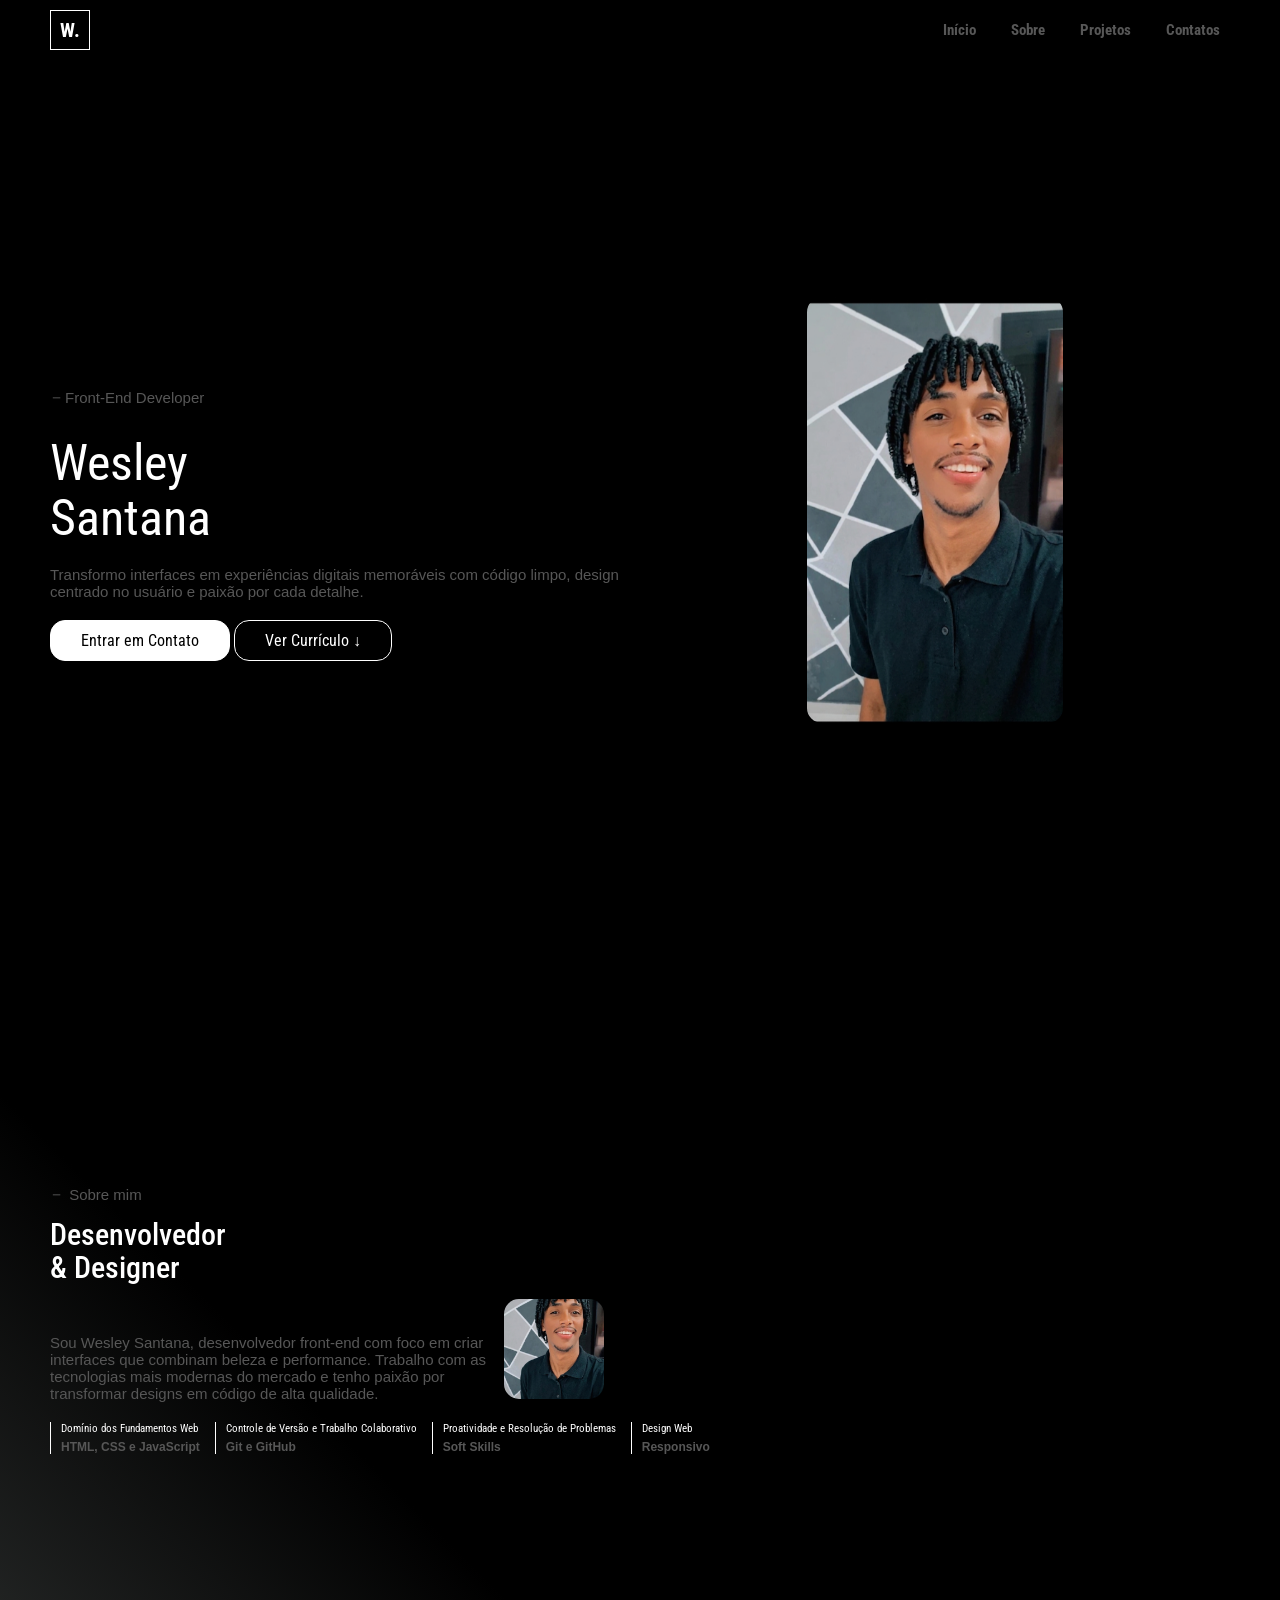
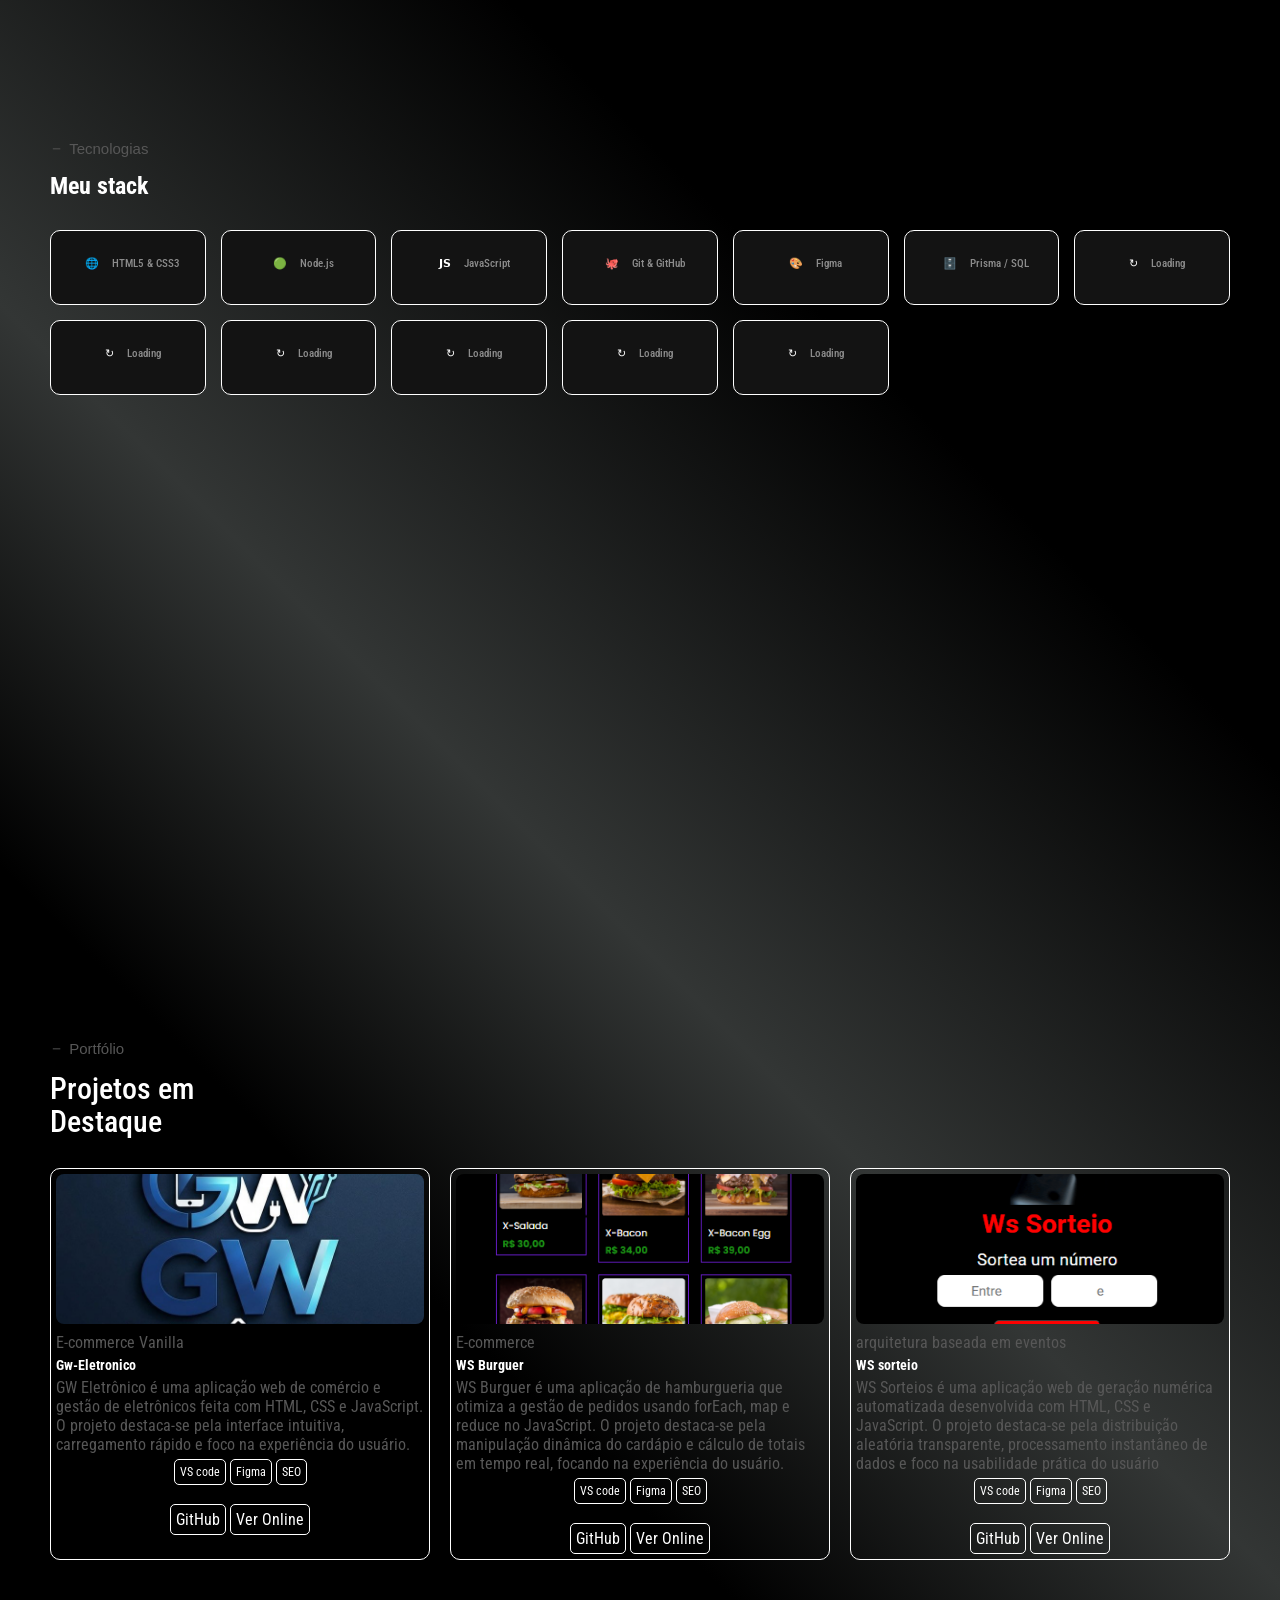
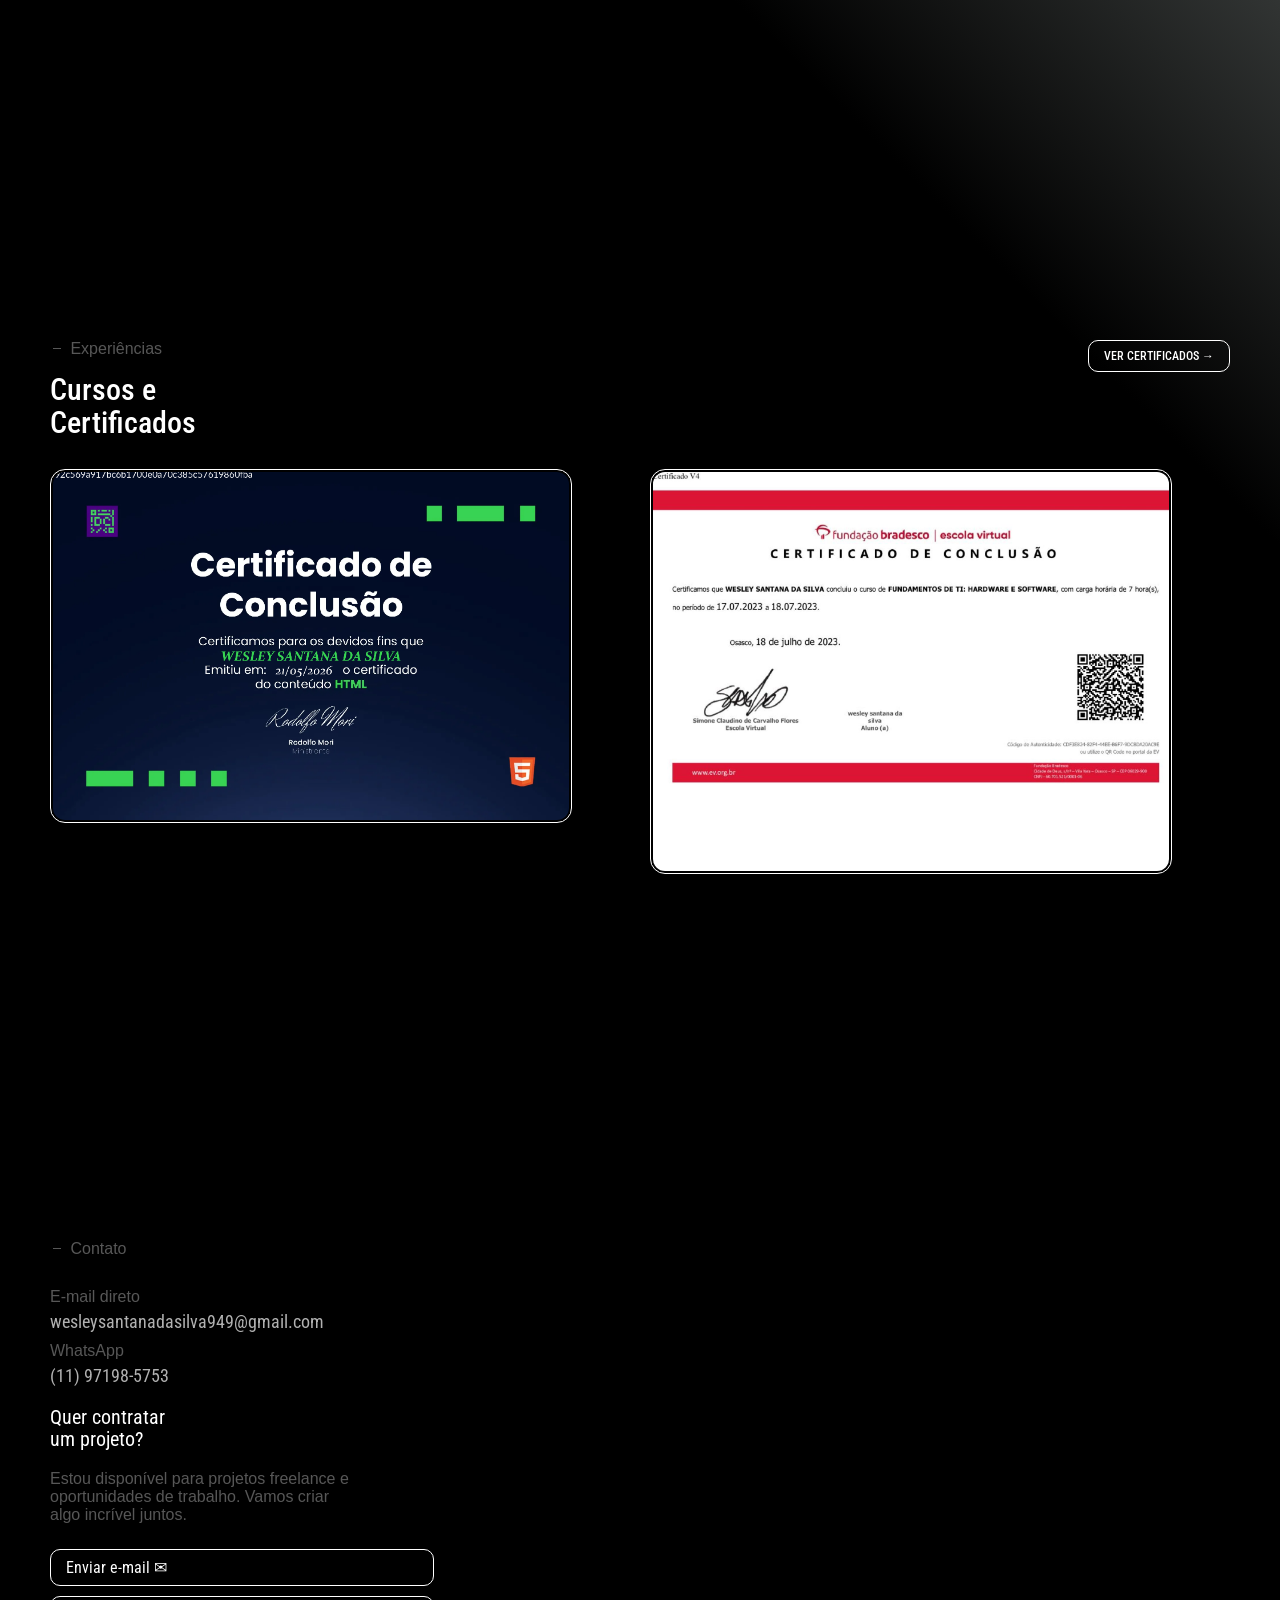
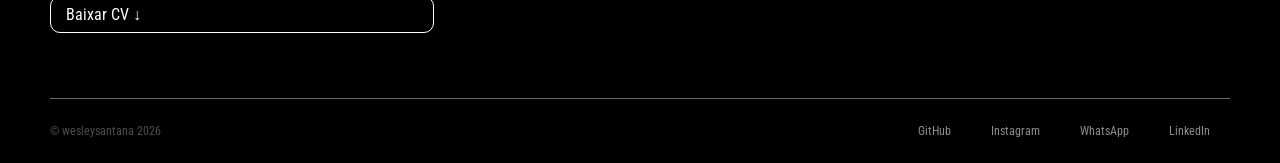
<file: index.html>
<!DOCTYPE html>
<html lang="pt-BR">

<head>
    <meta charset="UTF-8">
    <meta name="viewport" content="width=device-width, initial-scale=1.0">
    
    <link rel="preconnect" href="https://fonts.googleapis.com">
    <link rel="preconnect" href="https://fonts.gstatic.com" crossorigin>
    <link href="https://fonts.googleapis.com/css2?family=Geist+Pixel&family=Roboto+Condensed:ital,wght@0,100..900;1,100..900&display=swap" rel="stylesheet">

    <link rel="stylesheet" href="./css/style.css">
    <link rel="stylesheet" href="./css/responsive.css">
    
    <title>Portfólio | Wesley Santana</title>
</head>

<body>

    <main>

        <header>
            <p class="p-header">W.</p>

            <nav class="header-links">
                <a class="nav1" href="#">Início</a>
                <a class="nav1" href="#sobre-mim">Sobre</a>
                <a class="nav1" href="#projetos">Projetos</a>
                <a class="nav1" href="#contatos">Contatos</a>
            </nav>
        </header>

        <section class="section1">

            <div class="caixa-esquerda">
                <p class="p-frontEnd">&#69707;Front-End Developer</p>

                <h1 class="nome-wesley">Wesley <br> Santana</h1>

                <p class="p-texto-esquerdo">
                    Transformo interfaces em experiências digitais memoráveis com código limpo,
                    design centrado no usuário e paixão por cada detalhe.
                </p>

                <a class="btn-contato" href="https://api.whatsapp.com/send/?phone=5511971985753&text=Ol%C3%A1!%20Gostaria%20de%20obter%20mais%20informa%C3%A7%C3%B5es%20sobre%20o%20projeto%20de%20frontend." target="_blank" rel="noopener noreferrer">Entrar em Contato</a>
                <a class="btn-curriculo" href="https://drive.google.com/file/d/1Bwx272pilfspGOY_sCBXmdwWsP1LOHUI/view?usp=sharing" target="_blank" rel="noopener noreferrer">Ver Currículo &#8595;</a>
            </div>
            <div class="caixa-direita">
                <img class="foto-principal" src="./assets/imagens/IMG_2210.PNG" alt="Foto de perfil de Wesley Santana">
            </div>

           

        </section>

        <section id="sobre-mim" class="section-sobre-mim">

           
         

            <div class="direita-sobre-mim">
                <p class="p-sobre-mim">&#69707; Sobre mim</p>

                <h2 class="h2-sobre-mim">Desenvolvedor <br> & Designer</h2>

                <p class="p-texto-sobre-mim">
                    Sou Wesley Santana, desenvolvedor front-end com foco em criar interfaces que combinam beleza e performance. Trabalho com as tecnologias mais modernas do mercado e tenho paixão por transformar designs em código de alta qualidade.
                </p>

                
                <img class="foto-sobre-mim" src="./assets/imagens/IMG_2210.PNG" alt="Foto de Wesley Santana">

                <ul class="ul-sobre-mim">
                    <li class="li-sobre-mim">Domínio dos Fundamentos Web <br> <span class="span-li">HTML, CSS e JavaScript</span></li>
                    <li class="li-sobre-mim">Controle de Versão e Trabalho Colaborativo <br> <span class="span-li">Git e GitHub</span></li>
                    <li class="li-sobre-mim">Proatividade e Resolução de Problemas <br> <span class="span-li">Soft Skills</span></li>
                    <li class="li-sobre-mim">Design Web <br> <span class="span-li">Responsivo</span></li>
                </ul>
            </div>

        </section>

        <section class="section-stack">

            <p class="p-stack">&#69707; Tecnologias</p>

            <h2 class="h2-stack">Meu stack</h2>

            <ul class="meus-stacks">
                <li class="stack" id="stack1"><span class="icon">🌐</span> HTML5 & CSS3</li>
                <li class="stack" id="stack2"><span class="icon">🟢</span> Node.js</li>
                <li class="stack" id="stack3"><span class="icon">𝗝𝗦</span> JavaScript</li>
                <li class="stack" id="stack4"><span class="icon">🐙</span> Git & GitHub</li>
                <li class="stack" id="stack5"><span class="icon">🎨</span> Figma</li>
                <li class="stack" id="stack6"><span class="icon">🗄️</span> Prisma / SQL</li>
                <li class="stack" id="stack7"><span class="icon">↻</span> Loading </li>
                <li class="stack" id="stack8"><span class="icon">↻</span> Loading </li>
                <li class="stack" id="stack9"><span class="icon">↻</span> Loading </li>
                <li class="stack" id="stack10"><span class="icon">↻</span> Loading </li>
                <li class="stack" id="stack11"><span class="icon">↻</span> Loading </li>
                <li class="stack" id="stack12"><span class="icon">↻</span> Loading </li>
            </ul>

        </section>

        <section id="projetos" class="section-portifolio">

            <p class="p-portifolio">&#69707; Portfólio</p>

            <h2 class="h2-portifolio">Projetos em <br> Destaque</h2>

            <ul class="ul-projetos">
                <li class="projeto">
                    </li>
            </ul>

        </section>

        <section id="certificados" class="section-cursos-certificados">

            <p class="p-certificado">&#69707; Experiências</p>
            <h2 class="h2-certificado">Cursos e <br> Certificados</h2>
            <a class="a-certificado" href="./certificados.html">VER CERTIFICADOS &#8594;</a>

            <ul class="caixa-certificados">
                <li class="certificados">
                    <img class="img-certificado" src="./assets/imagens/Certificados/Certificado - HTML - Front End Club.png" alt="Certificado HTML - Front End Club">
                </li>

                <li class="certificados">
                    <img class="img-certificado" src="./assets/imagens/Certificados/Fundamentos-de-TI-Hardware-e-Software (1).jpg" alt="Certificado Fundamentos de TI">
                </li>
            </ul>

        </section>

    </main>

    <footer id="contatos">

        <p class="p-footer1">&#69707; Contato</p>

        <div class="email-diretoWhatsApp">
            <p class="nome-email-direto">E-mail direto</p>
            <a class="email" href="mailto:wesleysantanadasilva949@gmail.com">wesleysantanadasilva949@gmail.com</a>

            <p class="nome-WhatsApp">WhatsApp</p>
            <a class="numero-telefone" href="https://api.whatsapp.com/send/?phone=5511971985753&text=Ol%C3%A1!%20Gostaria%20de%20obter%20mais%20informa%C3%A7%C3%B5es%20sobre%20o%20projeto%20de%20frontend." target="_blank" rel="noopener noreferrer">(11) 97198-5753</a>
        </div>

        <h2 class="h2-footer">Quer contratar <br> um projeto?</h2>

        <p class="p-footer">Estou disponível para projetos freelance e oportunidades de trabalho. Vamos criar algo incrível juntos.</p>

        <a href="mailto:wesleysantanadasilva949@gmail.com" target="_blank" rel="noopener noreferrer" class="btn-email">Enviar e-mail &#9993;</a>
        <a href="https://drive.google.com/file/d/1Bwx272pilfspGOY_sCBXmdwWsP1LOHUI/view?usp=sharing" target="_blank" rel="noopener noreferrer" class="btn-email">Baixar CV &#8595;</a>

        <div class="links-redes-sociais">
            <p class="copyright">&copy; wesleysantana 2026</p>

            <a class="a-footer" href="https://github.com/W-S-WesleySantana" target="_blank" rel="noopener noreferrer">GitHub</a>
            <a class="a-footer" href="#" target="_blank" rel="noopener noreferrer">Instagram</a>
            <a class="a-footer" href="https://api.whatsapp.com/send/?phone=5511971985753&text=Ol%C3%A1!" target="_blank" rel="noopener noreferrer">WhatsApp</a>
            <a class="a-footer" href="http://www.linkedin.com/in/wesley-santana-86902819b" target="_blank" rel="noopener noreferrer">LinkedIn</a>
        </div>

    </footer>

    <script src="./js/script.js"></script>
</body>

</html>
</file>
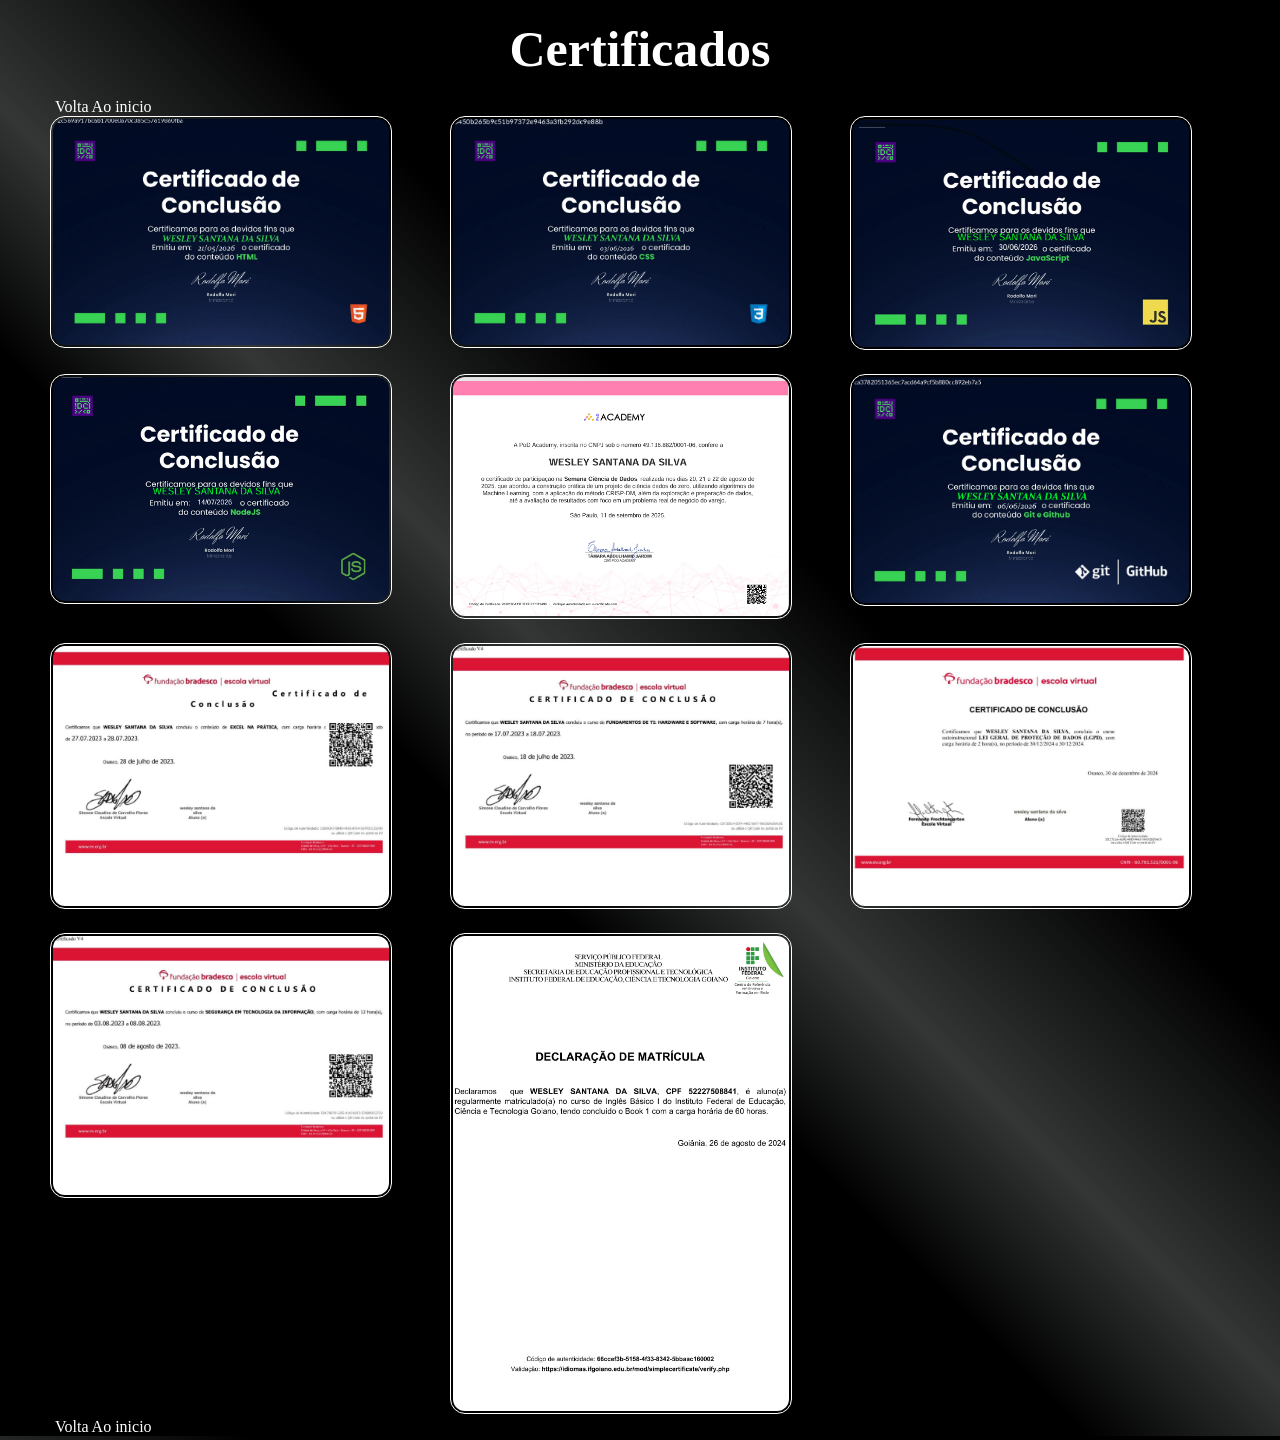
<file: certificados.html>
<!DOCTYPE html>
<html lang="Pt-br">
<head>
    <meta charset="UTF-8">
    <meta name="viewport" content="width=device-width, initial-scale=1.0">
        <link rel="stylesheet" href="./css/certificados.css">
        <link rel="stylesheet" href="./css/responsive.css">
   
    <title>Certificados</title>
</head>
<body>

    <main>

        <h1>Certificados</h1>

        <a href="./index.html#certificados">Volta Ao inicio</a>


        <ul class="caixa-certificados">

            <li class="certificados">

        <img class="img-certificado" src="" alt="Certificado Html">

             </li>

        </ul>



        <a href="./index.html#certificados">Volta Ao inicio</a>


    </main>



    <script src="./js/certificados.js"></script>
</body>
</html>
</file>
<file: css/style.css>
* {
    font-family: "Roboto Condensed", sans-serif;
    margin: 0;
    padding: 0;
    box-sizing: border-box;
    color: #ffffff;
}

body {
    background: linear-gradient(45deg, rgba(0, 0, 0, 1) 40%, rgb(51, 54, 53) 49%, rgba(0, 0, 0, 1) 62%);
    min-height: 100vh;
}

main {
    margin: 0 50px;
}

/* Header */

header {
    width: 100%;
    height: auto;
    display: flex;
    justify-content: space-between;
    align-items: center;
    padding: 10px 0;
}

.p-header {
    display: flex;
    width: 40px;
    height: 40px;
    border: 1px solid white;
    justify-content: center;
    align-items: center;
    color: white;
    font-weight: 700;
    font-size: 20px;
}

.header-links {
    display: flex;
    gap: 15px;
}

.nav1 {
    text-decoration: none;
    color: #575757;
    font-weight: bold;
    font-size: 15px;
    padding: 10px;
    transition: color 0.3s ease;
}

.nav1:hover {
    color: #ffffff;
}


section {
    display: flex;
    min-height: 100vh;
    padding: 10px 0;
}

.section1 {
    display: flex;
    flex-direction: row;
    align-items: center;
    justify-content: space-between;
    width: 100%;
}


.caixa-esquerda {
    width: 50%;

}

.p-frontEnd {
    font-family: "Geist Pixel", sans-serif;
    font-size: 15px;
    color: #575757;
    margin: 30px 0;
}

.nome-wesley {
    font-size: 50px;
    line-height: 1.1;
    font-weight: 400;
    display: inline-block;

}

.p-texto-esquerdo {
    font-family: "Geist Pixel", sans-serif;
    font-size: 15px;
    color: #575757;
    margin: 20px 0;
}

.btn-contato,
.btn-curriculo {
    display: inline-block;
    text-decoration: none;
    color: #000000;
    border: 1px solid #ffffff;
    padding: 10px 30px;
    border-radius: 15px;
    cursor: pointer;
    background: #ffffff;
    transition: background 0.3s, color 0.3s;
}

.btn-contato:hover {
    background: #000000;
    color: #ffffff;
}

.btn-curriculo {
    background: #000000;
    color: #ffffff;
}

.btn-curriculo:hover {
    background: #ffffff;
    color: #000000;
}

.caixa-direita {
    width: 50%;
    display: flex;
    justify-content: center;
    align-items: center;
}

.foto-principal {
    width: 20vw;
    max-width: 320px;
    height: auto;
    border-radius: 15px;

    object-fit: cover;
}

/* SOBRE MIM */
.section-sobre-mim {
    min-height: 80vh;
    align-items: center;
}

.esquerda-sobre-mim {
    margin-right: 40px;
}

.foto-sobre-mim {
    width: 100px;
    height: 100px;
    object-fit: cover;
    border-radius: 15px;
    display: inline;
}

.p-sobre-mim {
    font-family: "Geist Pixel", sans-serif;
    font-size: 15px;
    color: #575757;
}

.h2-sobre-mim {
    font-size: 30px;
    margin: 15px 0;
    line-height: 1.1;
    font-weight: 500;
}

.p-texto-sobre-mim {
    font-family: "Geist Pixel", sans-serif;
    max-width: 450px;
    font-size: 15px;
    color: #575757;
    margin-bottom: 20px;
    display: inline-block;
}

.ul-sobre-mim {
    display: flex;
    gap: 15px;
}

.li-sobre-mim {
    list-style: none;
    font-size: 11px;
    border-left: 1px solid #ffffff;
    padding-left: 10px;
    font-weight: 400;
}

.span-li {
    font-family: "Geist Pixel", sans-serif;
    font-size: 12px;
    font-weight: bold;
    color: #575757;
    display: block;
    margin-top: 5px;
}

/* MEU STACK */

.section-stack {
    display: block;

    padding: 60px 0;
}

.p-stack {
    font-family: "Geist Pixel", sans-serif;
    font-size: 15px;
    color: #575757;
}

.h2-stack {
    margin: 15px 0 30px 0;
}

.meus-stacks {
    display: grid;
    grid-template-columns: repeat(auto-fit, minmax(140px, 1fr));
    gap: 15px;
    width: 100%;
}

.stack {
    border: 1px solid #ffffff;
    font-size: 11px;
    border-radius: 10px;
    list-style: none;
    padding: 20px 10px;
    color: #8c8c8c;
    font-weight: 500;
    background: #131313;
    text-align: center;
    transition: border 0.3s;
}

/* Icons */
.stack span {
    font-family: "Geist Pixel", sans-serif;
    padding: 6px 10px;
    border-radius: 8px;
    display: inline-block;
    margin-bottom: 8px;
}

#icon1 {
    background: rgba(81, 127, 164, 0.5);
}

#icon2 {
    background: rgba(50, 216, 86, 0.5);
}

#icon3 {
    background: rgba(250, 250, 27, 0.5);
}

#icon4 {
    background: rgba(194, 108, 28, 0.5);
}

#icon5 {
    background: rgba(194, 175, 28, 0.5);
}

#icon6 {
    background: rgba(221, 221, 221, 0.5);
}

#icon7 {
    background: rgba(255, 251, 251, 0.5);
}

#stack1:hover {
    border-bottom: 2px solid rgb(4, 142, 255);
}

#stack2:hover {
    border-bottom: 2px solid rgb(17, 255, 4);
}

#stack3:hover {
    border-bottom: 2px solid rgb(255, 238, 0);
}

#stack4:hover {
    border-bottom: 2px solid rgb(252, 143, 0);
}

#stack5:hover {
    border-bottom: 2px solid rgb(204, 150, 34);
}

#stack6:hover {
    border-bottom: 2px solid rgb(150, 150, 150);
}

/* PORTFÓLIO */
.section-portifolio {
    display: block;
    padding: 60px 0;
}

.p-portifolio {
    font-family: "Geist Pixel", sans-serif;
    font-size: 15px;
    color: #575757;
}

.h2-portifolio {
    font-size: 30px;
    line-height: 1.1;
    font-weight: 500;
    margin: 15px 0 30px 0;
}

.ul-projetos {
    display: grid;
    grid-template-columns: repeat(auto-fit, minmax(220px, 1fr));
    gap: 20px;
    text-align: center;
}

.projeto {
    list-style: none;
    border: 1.5px solid #ffffff;
    border-radius: 10px;
    padding: 5px;
   
}

.img-projeto {
    width: 100%;
    height: 150px;
    object-fit: cover;
    border-radius: 8px;
  
}
.h2-projeto{
    font-size: 14px;
    text-align: left;
}

.p-projeto,.p-texto-projeto {
    font-weight: 400;
    color: #575757;
    padding: 5px 0;
    text-align: left;
}

.a-projeto{
   
    border: 1px solid #ffffff;
    text-decoration: none;
    border-radius: 5px;
    font-size: 12px;
   
    
}

.ul-projetos a{
    padding: 5px;
    display: inline-block;
  ;  
}

.ul-projetos a:hover{
    background: #ffffff;
    color: #000000;
    transition: 0.5s;
}
.bnt-projeto,.bnt-projeto2{
    text-decoration: none;
    border: 1px solid;
    border-radius: 5px;
   
}


/* CURSOS E CERTIFICADOS */
.section-cursos-certificados {
    display: block;
    padding: 60px 0;
    position: relative;
}

.p-certificado {
    font-family: "Geist Pixel", sans-serif;
    color: #575757;
}

.h2-certificado {
    font-size: 30px;
    line-height: 1.1;
    font-weight: 500;
    margin: 15px 0 30px 0;
}

.a-certificado {
    text-decoration: none;
    padding: 8px 15px;
    position: absolute;
    right: 0;
    top: 60px;
    border: 1px solid #ffffff;
    border-radius: 10px;
    font-weight: 500;
    font-size: 12px;
    transition: background 0.3s, color 0.3s;
}

.a-certificado:hover {
    color: #000000;
    background: #ffffff;
}

.caixa-certificados {
    display: grid;
    grid-template-columns: repeat(auto-fit, minmax(300px, 1fr));
    gap: 20px;
}

.certificados {
    list-style: none;
}

.img-certificado {
    padding: 2px;
    border: 1px solid #ffffff;
    border-radius: 15px;
    width: 90%;
    height: auto;
    object-fit: cover;
}

/* FOOTER */
footer {
    margin: 0 50px;
    padding: 60px 0 20px 0;
    display: flex;
    flex-direction: column;
}

.footer-conteudo {
    display: flex;
    justify-content: space-between;
    flex-wrap: wrap;
    gap: 30px;
}

.p-footer1,
.p-footer {
    font-family: "Geist Pixel", sans-serif;
    color: #575757;
    font-weight: 500;
    margin-bottom: 20px;
    max-width: 300px;
}

.nome-email-direto,
.nome-WhatsApp {
    font-family: "Geist Pixel", sans-serif;
    color: #575757;
    font-weight: 500;
    margin: 10px 0 5px 0;
}

.email,
.numero-telefone {
    font-size: 18px;
    font-weight: 400;
    text-decoration: none;
    color: #b1b1b1;
    transition: background 0.3s, color 0.3s;
}

.email:hover,
.numero-telefone:hover {
    background: #dedede;
    color: #000000;
    border-radius: 5px;
}

.h2-footer {
    font-size: 20px;
    line-height: 1.1;
    margin-bottom: 20px;
    font-weight: 400;
    margin-top: 20px;
}

.btn-email {
    display: inline-block;
    padding: 8px 15px;
    border-radius: 10px;
    border: 1px solid #ffffff;
    background: #000000;
    text-decoration: none;
    transition: background 0.3s, color 0.3s;
    margin-right: 10px;
    width: 30vw;
    margin: 5px 0;
}

.btn-email:hover {
    background: #ffffff;
    color: #000000;
}

.links-redes-sociais {
    display: flex;
    align-items: center;
    margin-top: 60px;
    padding-top: 20px;
    border-top: 1px solid rgb(104, 104, 104);
}

.copyright {
    margin-right: auto;
    font-size: 12px;
    font-weight: 400;
    color: #4d4d4d;
}

.a-footer {
    margin: 0 10px;
    font-size: 12px;
    text-decoration: none;
    color: #8c8c8c;
    padding: 5px 10px;
    border-radius: 10px;
    transition: background 0.3s, color 0.3s;
}

.a-footer:hover {
    background: #ffffff;
    color: #000000;
}
</file>
<file: css/responsive.css>
/* TELAS MEDIANAS E TABLETS (Até 992px) */
@media (max-width: 992px) {
    main, footer {
        margin: 0 30px; 
    }

    
    section {
        flex-direction: column;
        height: auto;
        padding: 40px 0;
    }
    

    .caixa-esquerda, 
    .caixa-direita {
        width: 50%;
    }
   
    .caixa-direita {
        margin-top: 30px;
    }

    /*  Sobre Mim */
    .section-sobre-mim {
        flex-direction: column;
        align-items: flex-start;
    }

    .esquerda-sobre-mim {
        margin-right: 0;
        margin-bottom: 20px;
    }

    /* Links do Certificado */
    .a-certificado {
        position: static;
        display: inline-block;
        margin-bottom: 20px;
    }
}

/* 2. DISPOSITIVOS MÓVEIS / CELULARES  */
@media (max-width: 768px) {
    main, footer {
        margin: 0 20px; 
    }

    /* Header */
    header {
        flex-direction: column;
        align-items: flex-start;
        gap: 15px;
    }

    .header-links {
        width: 100%;
        justify-content: space-between;
        gap: 0;
    }

    .nav1 {
        padding: 5px 0;
        font-size: 14px;
    }

    
    .nome-wesley {
        font-size: 38px;
    }

    .h2-sobre-mim, 
    .h2-stack, 
    .h2-portifolio, 
    .h2-certificado, 
    .h2-footer {
        font-size: 24px;
    }

    /* Botões */
    .btn-contato, 
    .btn-curriculo {
        display: block;
        width: 100%;
        text-align: center;
        margin-bottom: 10px;
    }

    /* Sobre Mim */
    .ul-sobre-mim {
        flex-direction: column;
        gap: 15px;
    }

    .li-sobre-mim {
        border-left: 2px solid #ffffff;
        padding-left: 10px;
    }

    /* Stacks  */
    .meus-stacks {
        grid-template-columns: repeat(auto-fit, minmax(110px, 1fr));
        gap: 10px;
    }

    .stack {
        width: 100%;
        padding: 15px 5px;
    }

    /* Certificados e Projetos */
    .caixa-certificados,
    .ul-projetos {
        grid-template-columns: 1fr; 
    }

    /* Footer */
    footer {
        height: auto;
    }

    .links-redes-sociais {
        flex-direction: column;
        align-items: flex-start;
        gap: 15px;
        margin-top: 40px;
    }

    .copyright {
        margin-right: 0;
        margin-bottom: 10px;
    }

    .a-footer {
        margin: 0;
        padding: 5px 0;
    }
}

/* 3. CELULARES MUITO PEQUENOS*/
@media (max-width: 480px) {
    .nome-wesley {
        font-size: 32px;
    }

    .meus-stacks {
        grid-template-columns: repeat(2, 1fr);
    }

    .btn-email {
        display: block;
        width: 100%;
        text-align: center;
        margin-bottom: 10px;
    }
}
</file>
<file: css/certificados.css>
* {

    margin: 0;
    padding: 0;
    box-sizing: border-box;
    color: #ffffff;
}

body {
    background:
        linear-gradient(45deg, rgba(0, 0, 0, 1) 40%, rgb(51, 54, 53) 49%, rgba(0, 0, 0, 1) 62%);
        margin: 0 50px;
      
       

}

h1{
    font-size: 50px;
    text-align: center;
    margin: 20px 0;

}

a{
    text-decoration: none;
    margin: 20px 0;
    padding: 5px;
    border-radius: 10px;
}

a:hover{
    background: #ffffff;
    color: #000000;
    transition: 0.5s;
}




.caixa-certificados {
    display: grid;
    grid-template-columns: repeat(auto-fit, minmax(300px, 1fr));
    gap: 20px;
    list-style: none;
  
}

.certificados {
    list-style: none;
  
}

.img-certificado {
    padding: 2px;
    border: 1px solid #ffffff;
    border-radius: 15px;
    width: 90%;
    height: auto;
    object-fit: cover;
}

@media (max-width: 992px){

    
    .certificados{
        width:100%;
    }
}

@media (max-width: 768px){
    h1 {
        font-size: 30px;
    }
}

@media (max-width: 480px){
    h1 {
        font-size: 20px;
    }

}
</file>
